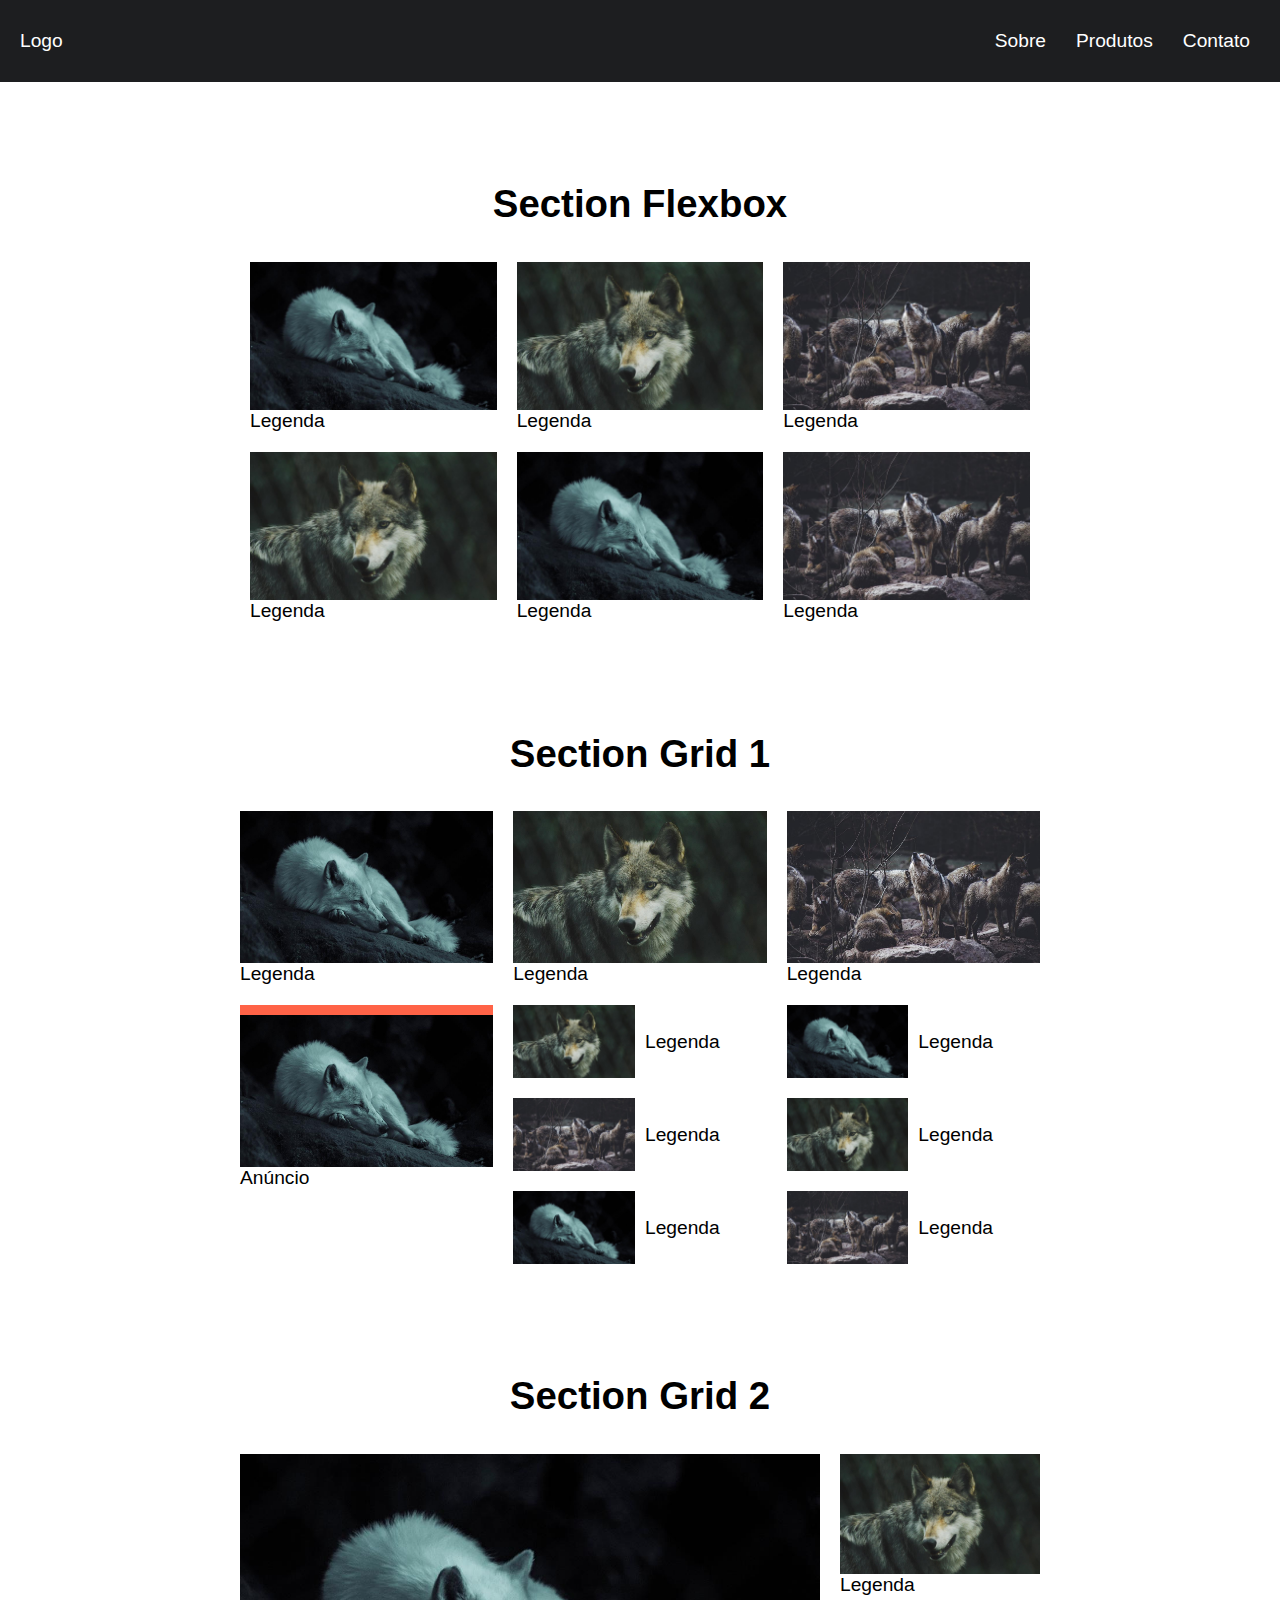
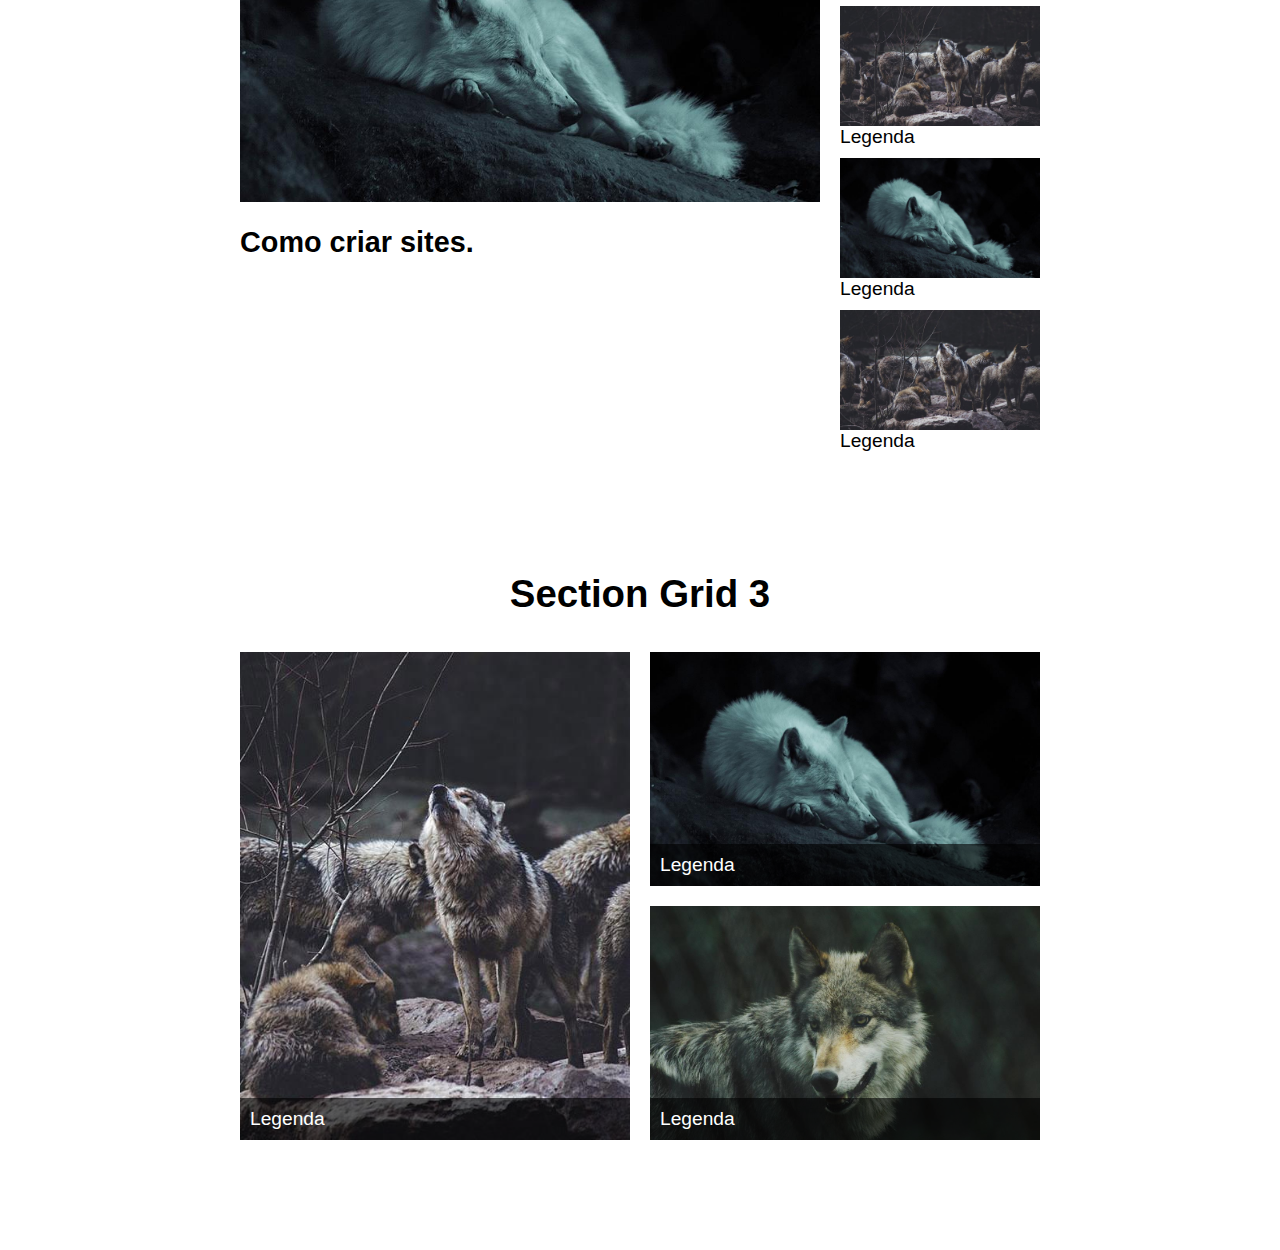
<file: CSS Grid Layout e Flex box/index.html>
<!DOCTYPE html>
<html lang="pt-br">
<head>
    <meta charset="UTF-8">
    <meta http-equiv="X-UA-Compatible" content="IE=edge">
    <meta name="viewport" content="width=device-width, initial-scale=1.0">
    <link rel="stylesheet" href="./style.css">
    <title>CSS Grid Layout e Flexbox</title>
</head>
    <body>

        <header class="header">
            <a href="/">Logo</a>
            <nav>
                <ul class="menu">
                    <li><a href="/">Sobre</a></li>
                    <li><a href="/">Produtos</a></li>
                    <li><a href="/">Contato</a></li>
                </ul>
            </nav>
        </header>

        <h1>Section Flexbox</h1>

        <section class="flex">
            <div>
                <img src="./lobo1.jpg">
                <p>Legenda</p>
            </div>
            <div>
                <img src="./lobo2.jpg">
                <p>Legenda</p>
            </div>
            <div>
                <img src="./lobo3.jpg">
                <p>Legenda</p>
            </div>
            <div>
                <img src="./lobo2.jpg">
                <p>Legenda</p>
            </div>
            <div>
                <img src="./lobo1.jpg">
                <p>Legenda</p>
            </div>
            <div>
                <img src="./lobo3.jpg">
                <p>Legenda</p>
            </div>
        </section>

        <h1>Section Grid 1</h1>

        <section class="grid1">
            <div>
                <img src="./lobo1.jpg">
                <p>Legenda</p>
            </div>
            <div>
                <img src="./lobo2.jpg">
                <p>Legenda</p>
            </div>
            <div>
                <img src="./lobo3.jpg">
                <p>Legenda</p>
            </div>
            <div>
                <img src="./lobo2.jpg">
                <p>Legenda</p>
            </div>
            <div>
                <img src="./lobo1.jpg">
                <p>Legenda</p>
            </div>
            <div>
                <img src="./lobo3.jpg">
                <p>Legenda</p>
            </div>
            <div>
                <img src="./lobo2.jpg">
                <p>Legenda</p>
            </div>
            <div>
                <img src="./lobo1.jpg">
                <p>Legenda</p>
            </div>
            <div>
                <img src="./lobo3.jpg">
                <p>Legenda</p>
            </div>
            <div class="anuncio">
                <img src="./lobo1.jpg">
                <p>Anúncio</p>
            </div>
        </section>

        <h1>Section Grid 2</h1>

        <section class="grid2">
            <div class="video">
                <img src="./lobo1.jpg">
                <h2>Como criar sites.</h2>
            </div>
            <div class="sidebar">
                <div>
                    <img src="./lobo2.jpg">
                    <p>Legenda</p>
                </div>
                <div>
                    <img src="./lobo3.jpg">
                    <p>Legenda</p>
                </div>
                <div>
                    <img src="./lobo1.jpg">
                    <p>Legenda</p>
                </div>
                <div>
                    <img src="./lobo3.jpg">
                    <p>Legenda</p>
                </div>
            </div>
        </section>

        <h1>Section Grid 3</h1>

        <section class="grid3">
            <div class="grid3-item">
                <img src="./lobo4.jpg">
                <p>Legenda</p>
            </div>
            <div class="grid3-item">
                <img src="./lobo1.jpg">
                <p>Legenda</p>
            </div>
            <div class="grid3-item">
                <img src="./lobo2.jpg">
                <p>Legenda</p>
            </div>
        </section>

    
    </body>
</html>
</file>
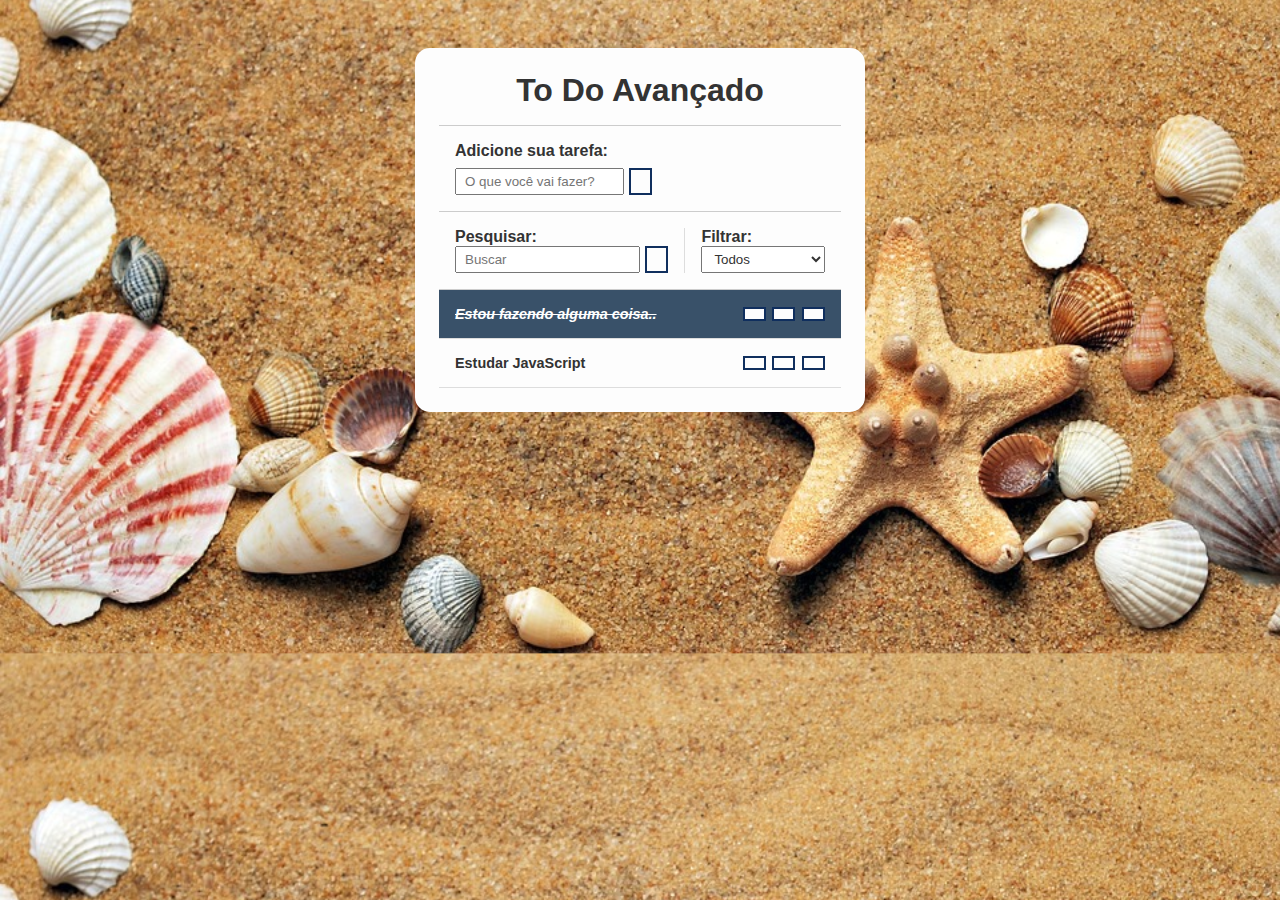
<file: Projeto - To Do List com JavaScript puro/index.html>
<!DOCTYPE html>
<html lang="pt-br">

<head>
    <meta charset="UTF-8">
    <meta http-equiv="X-UA-Compatible" content="IE=edge">
    <meta name="viewport" content="width=device-width, initial-scale=1.0">
    <title>To Do Avançado</title>
    <!-- CSS do projeto -->
    <link rel="stylesheet" href="./css/styles.css">
    <!-- Font Awesome -->
    <link 
        rel="stylesheet" 
        href="https://cdnjs.cloudflare.com/ajax/libs/font-awesome/6.2.1/css/all.min.css"
        integrity="sha512-MV7K8+y+gLIBoVD59lQIYicR65iaqukzvf/nwasF0nqhPay5w/9lJmVM2hMDcnK1OnMGCdVK+iQrJ7lzPJQd1w=="
        crossorigin="anonymous" referrerpolicy="no-referrer" 
    />
    <!-- JS do projeto -->
    <script src="./js/scripts.js" defer></script>
</head>

<body>
    <div class="todo-container">
        <header>
            <h1>To Do Avançado</h1>
        </header>
        <form id="todo-form">
            <p>Adicione sua tarefa:</p>
            <div class="form-control">
                <input type="text" id="todo-input" placeholder="O que você vai fazer?">
                <button type="submit">
                    <i class="fa-thin fa-plus"></i>
                </button>
            </div>
        </form>
        <form id="edit-form" class="hide">
            <p>Edite a sua tarefa:</p>
            <div class="form-control">
                <input type="text" id="edit-input">
                <button type="submit">
                    <i class="fa-solid fa-check-double"></i>
                </button>
            </div>
            <button id="cancel-edit-btn">Cancelar</button>
        </form>
        <div id="toolbar">
            <div id="search">
                <h4>Pesquisar:</h4>
                <form>
                    <input type="text" id="search-input" placeholder="Buscar" />
                    <button id="erase-button">
                        <i class="fa-solid fa-delete-left"></i>
                    </button>
                </form>
            </div>
            <div id="filter">
                <h4>Filtrar:</h4>
                <select id="filter-select">
                    <option value="all">Todos</option>
                    <option value="done">Feitos</option>
                    <option value="todo">A fazer</option>
                </select>
            </div>
        </div>
        
        <div id="todo-list">
            <div class="todo done">
                <h3>Estou fazendo alguma coisa..</h3>
                <button class="finish-todo">
                    <i class="fa-solid fa-check"></i>
                </button>
                <button class="edit-todo">
                    <i class="fa-solid fa-pen"></i>
                </button>
                <button class="remove-todo">
                    <i class="fa-solid fa-xmark"></i>
                </button>
            </div>
            <div class="todo">
                <h3>Estudar JavaScript</h3>
                <button class="finish-todo">
                    <i class="fa-solid fa-check"></i>
                </button>
                <button class="edit-todo">
                    <i class="fa-solid fa-pen"></i>
                </button>
                <button class="remove-todo">
                    <i class="fa-solid fa-xmark"></i>
                </button>
            </div>
        </div>
    </div>
</body>

</html>
</file>
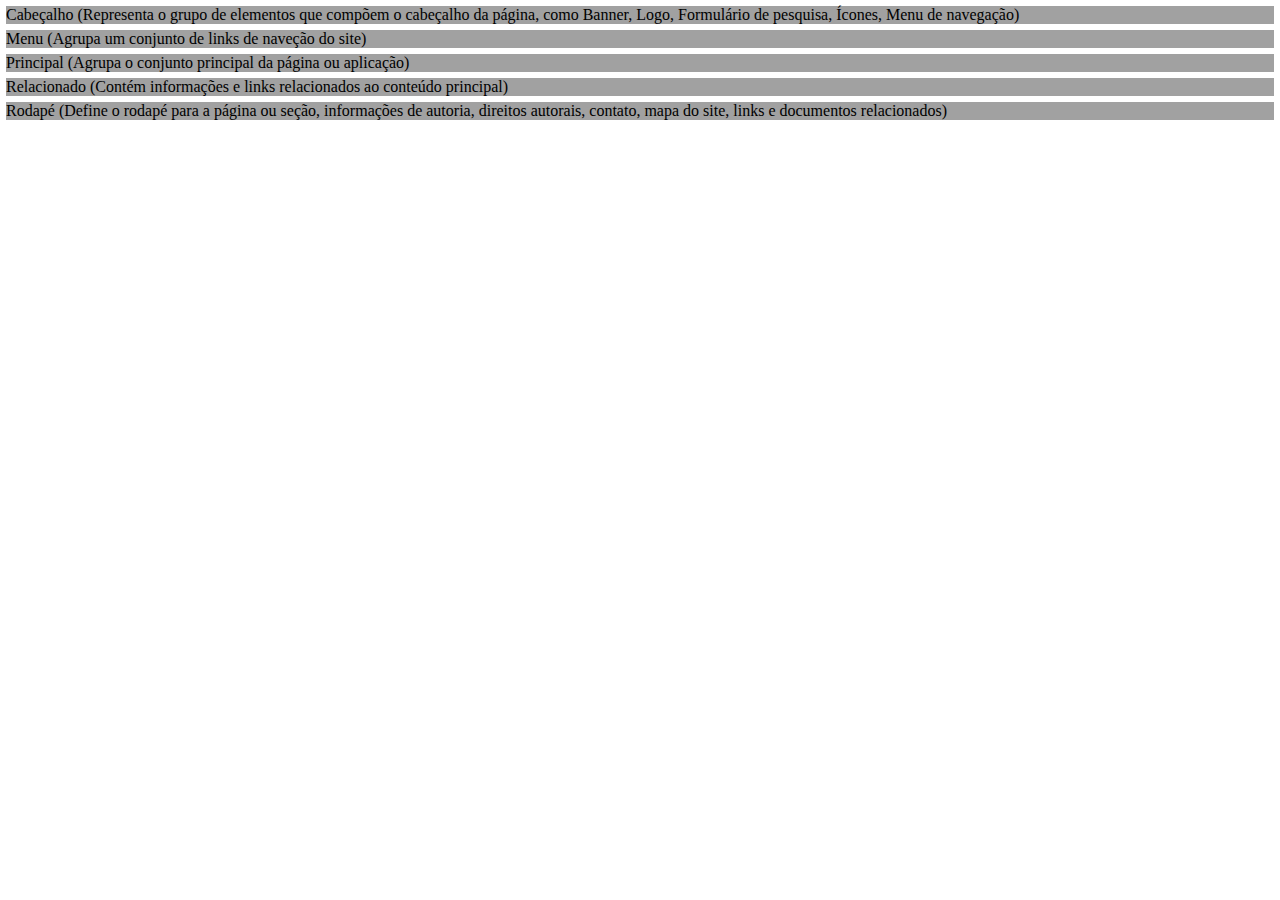
<file: HTML e CSS - Aprenda a criar layouts de sites/Layout01/layout.html>
<!DOCTYPE html>
<html lang="pt-br">
<head>
    <meta charset="UTF-8">
    <meta http-equiv="X-UA-Compatible" content="IE=edge">
    <meta name="viewport" content="width=device-width, initial-scale=1.0">
    <title>Layout(aba do navegador)</title>
    <style type="text/css">

        * {
            margin: 0;
            padding: 0;
            box-sizing: border-box;
        }

        body {
            display: flex;
            flex-wrap: wrap;
            margin: 3px;
            flex: 1 1 100vw;
        }

        header {
            display: flex;
            margin: 3px;
            flex: 1 1 100vw;
            background: #a1a1a1;
        }

        nav {
            display: flex;
            margin: 3px;
            flex: 1 1 100vw;
            background: #a1a1a1;
        }

        main {
            display: flex;
            margin: 3px;
            flex: 1 1 100vw;
            background: #a1a1a1;
        }

        aside {
            display: flex;
            margin: 3px;
            flex: 1 1 100vw;
            background: #a1a1a1;
        }

        footer {
            display: flex;
            margin: 3px;
            flex: 1 1 100vw;
            background: #a1a1a1;
        }
    </style> 
</head>
<body>
    <header>Cabeçalho (Representa o grupo de elementos que compõem o cabeçalho da página, como Banner, Logo, Formulário de pesquisa, Ícones, Menu de navegação)</header>
    <nav>Menu (Agrupa um conjunto de links de naveção do site)</nav>
    <main>Principal (Agrupa o conjunto principal da página ou aplicação)</main>
    <aside>Relacionado (Contém informações e links relacionados ao conteúdo principal)</aside>
    <footer>Rodapé (Define o rodapé para a página ou seção, informações de autoria, direitos autorais, contato, mapa do site, links e documentos relacionados)</footer>
</body>
</html>
</file>
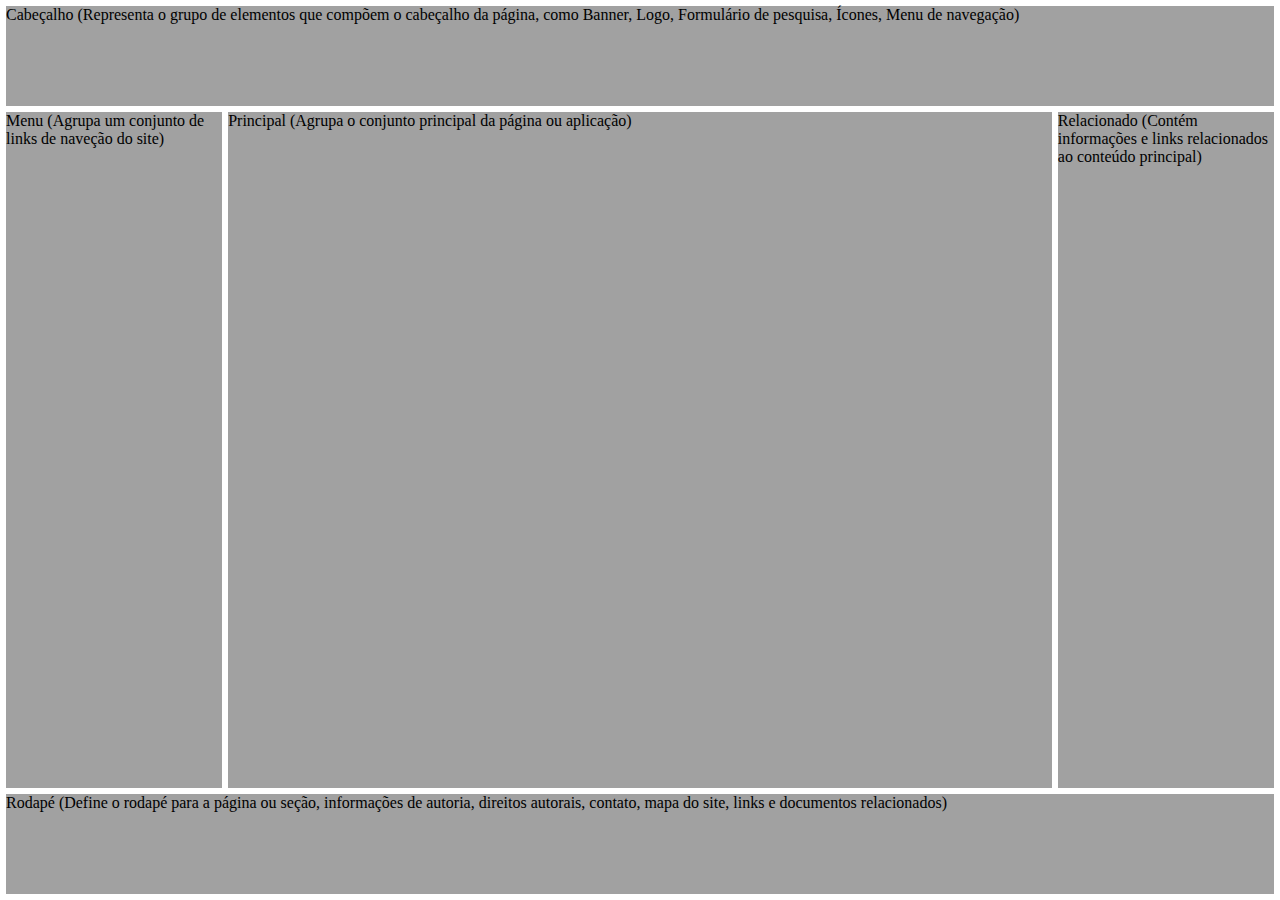
<file: HTML e CSS - Aprenda a criar layouts de sites/Layout02/layout.html>
<!DOCTYPE html>
<html lang="pt-br">
<head>
    <meta charset="UTF-8">
    <meta http-equiv="X-UA-Compatible" content="IE=edge">
    <meta name="viewport" content="width=device-width, initial-scale=1.0">
    <title>Layout(aba do navegador)</title>
    <style type="text/css">

        * {
            margin: 0;
            padding: 0;
            box-sizing: border-box;
        }

        body {
            display: flex;
            flex-wrap: wrap;
            margin: 3px;
            flex: 1 1 100vw;
        }

        header, nav, main, aside, footer {
            background: #a1a1a1;
            display: flex;
            margin: 3px;
        }

        header {
            flex: 1 1 100vw;
            height: 100px;
        }

        nav {
            flex: 1 1 200px;
        }

        main {
            flex: 20 1 500px;
            height: calc(100vh - 224px);
        }

        aside {
            flex: 1 1 200px;
        }

        footer {
            flex: 1 1 100vw;
            height: 100px;
        }

        @media only screen and (max-width: 923px) {
            main {
                height: calc(100vh - 330px);
            }

            aside {
                flex: 1 1 100vw;
                height: 100px;
            }
        }

        @media only screen and (max-width: 717px) {
            nav {
                height: 100px;
            }

            main {
                height: calc(100vh - 436px);
            }
        }
        
    </style> 
</head>
<body>
    <header>Cabeçalho (Representa o grupo de elementos que compõem o cabeçalho da página, como Banner, Logo, Formulário de pesquisa, Ícones, Menu de navegação)</header>
    <nav>Menu (Agrupa um conjunto de links de naveção do site)</nav>
    <main>Principal (Agrupa o conjunto principal da página ou aplicação)</main>
    <aside>Relacionado (Contém informações e links relacionados ao conteúdo principal)</aside>
    <footer>Rodapé (Define o rodapé para a página ou seção, informações de autoria, direitos autorais, contato, mapa do site, links e documentos relacionados)</footer>
</body>
</html>
</file>
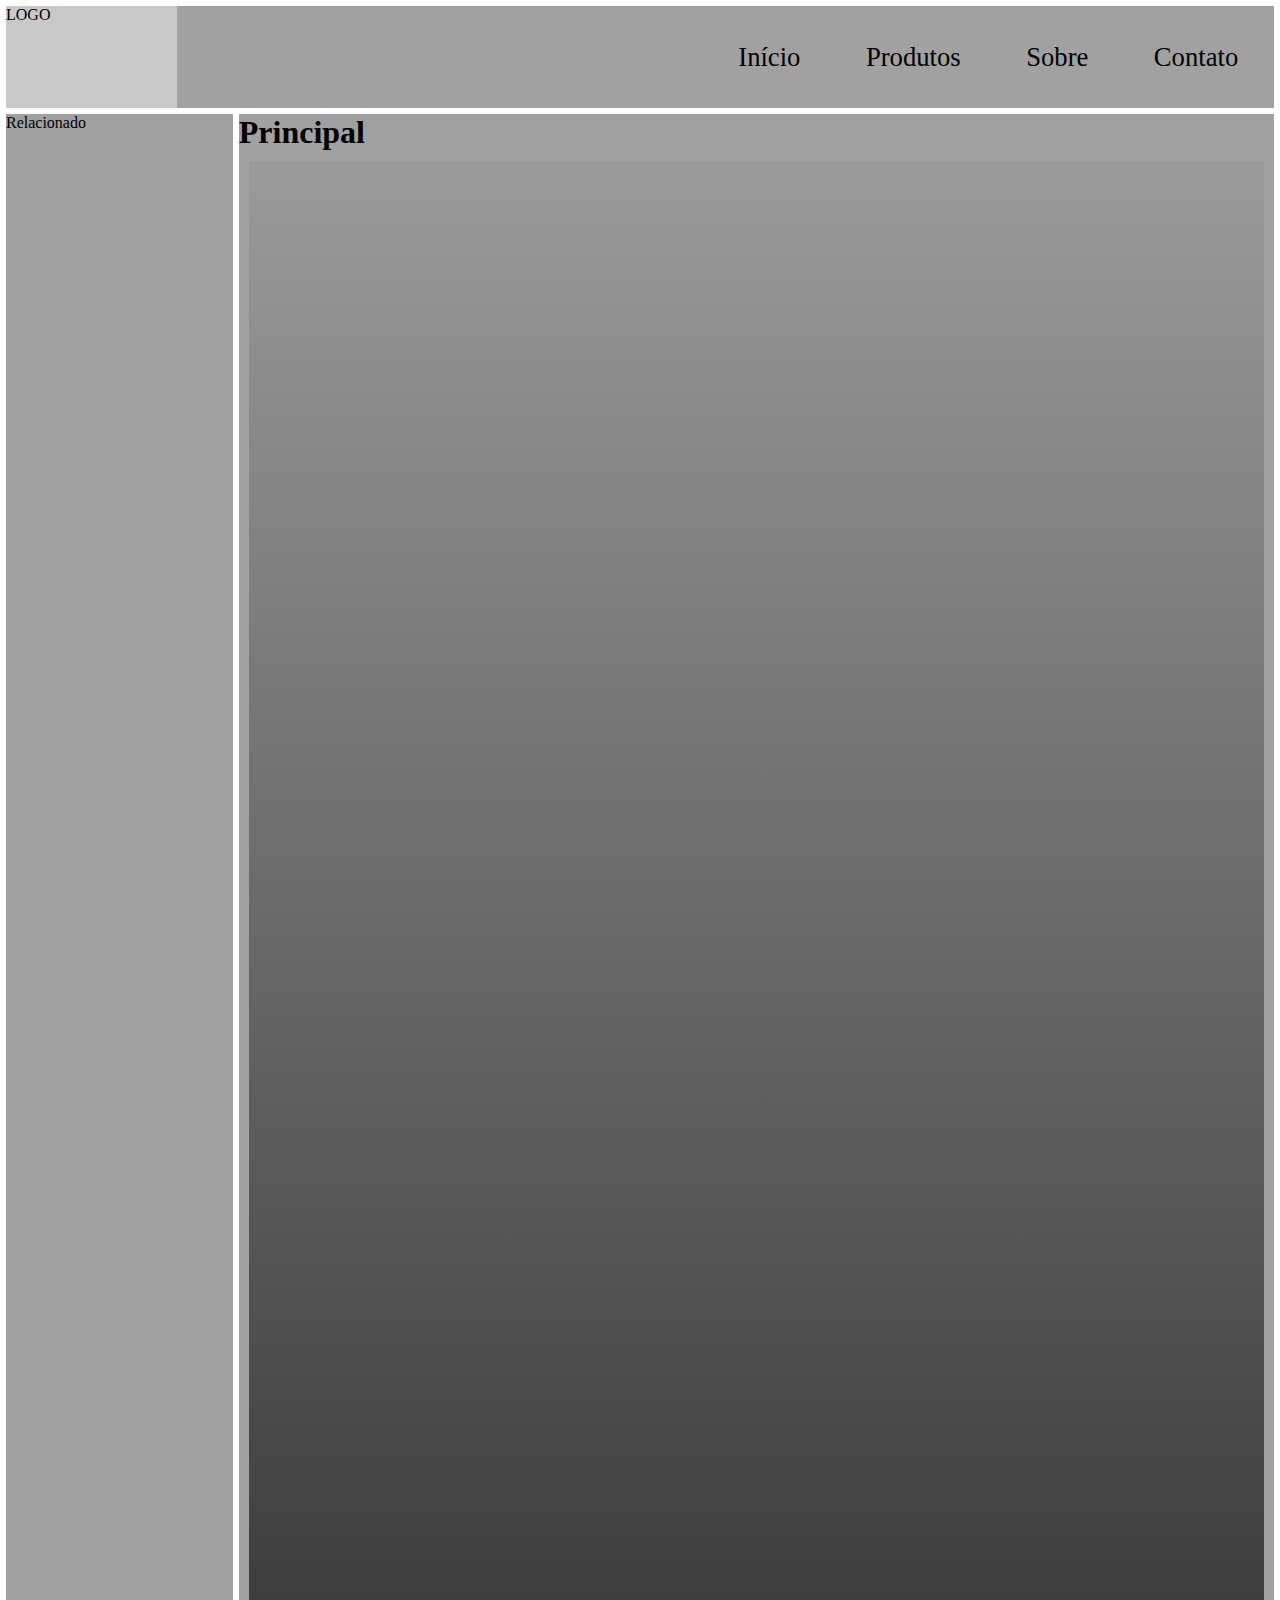
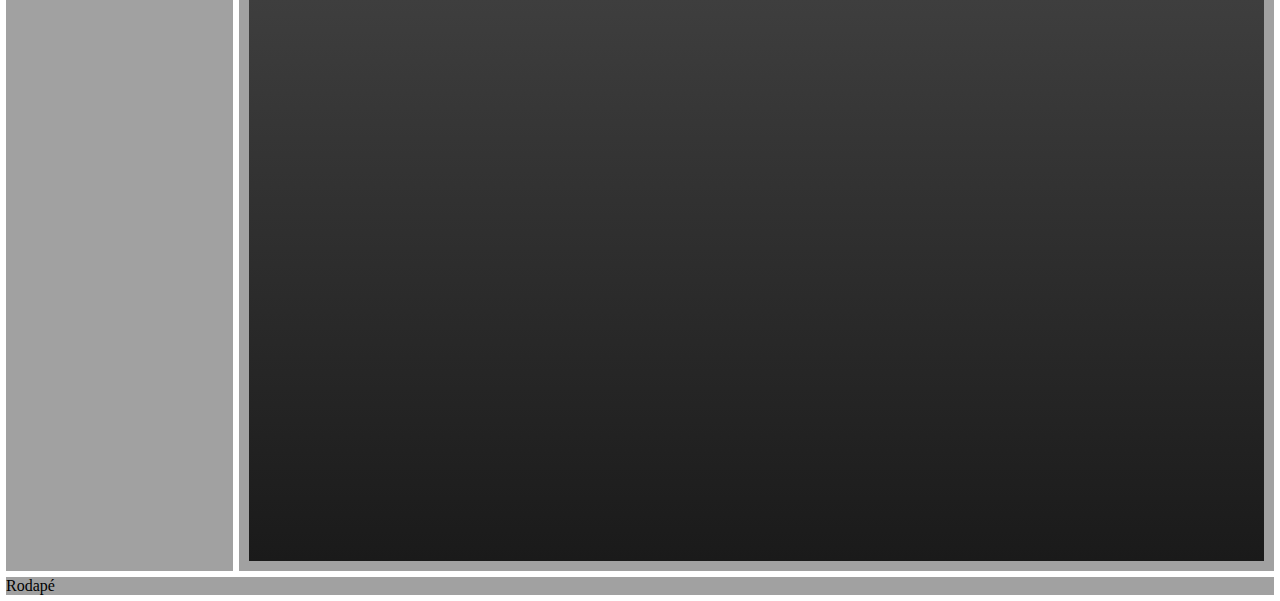
<file: HTML e CSS - Aprenda a criar layouts de sites/Layout05/layout.html>
<!DOCTYPE html>
<html lang="pt-br">
<head>
    <meta charset="UTF-8">
    <meta http-equiv="X-UA-Compatible" content="IE=edge">
    <meta name="viewport" content="width=device-width, initial-scale=1.0">
    <title>Layout(aba do navegador)</title>
    <style type="text/css">

        * {
            margin: 0;
            padding: 0;
            box-sizing: border-box;
        }

        body {
            display: flex;
            flex-wrap: wrap;
            margin: 3px;
            flex: 1 1 100vw;
        }

        header, nav, main, aside, footer {
            background: #a1a1a1;
            display: flex;
            margin: 3px;
        }

        header {
            flex: 1 1 100vw;
        }

        header #logo {
            flex: 0 1 200px;
            background: #c9c9c9;
        }

        #openMenu, #closeMenu {
            border: none;
            background: none;
            font-size: 30px;
            font-weight: bold;
            padding: 0px 5px 0px 5px;
            cursor: pointer;
            display: none;
        }

        nav {
            flex: 1 1 100vw;
            align-items: center;
            justify-content: flex-end;
        }

        nav a {
            margin: 3%;
            font-size: 20pt;
        }

        main {
            flex: 20 1 500px;
            flex-wrap: wrap;
            overflow: auto;
        }

        main section {
            width: 100%;
            height: 2000px;
            margin: 10px;
            background: linear-gradient(#9a9a9a, #5a5a5a, #1a1a1a);
        }

        aside {
            flex: 1 1 200px;
        }

        footer {
            flex: 1 1 100vw;
        }

        a {
            text-decoration: none;
            color: inherit;
        }

        @media only screen and (max-width: 923px) {
            header {
                order: 0;
            }
            main {
                order: 1;
            }

            aside {
                flex: 1 1 100vw;
                order: 2;
            }

            footer {
                order: 3;
            }
        }
        
        @media only screen and  (max-width: 717px) {
            #openMenu, #closeMenu {
                display: block;
            }

            #openMenu {
                margin-left: auto;
            }

            #closeMenu {
                position: fixed;
                right: 15px;
                top: 15px;
            }

            nav {
                position: fixed;
                flex-direction: column;
                width: 100vw;
                background: rgba(255, 255, 255, 0.8);
                align-items: center;
                justify-content: center;
                margin: 0;
                display: none;
                opacity: 0;
                transition: 0.3s;
            }
        }
    </style> 
</head>
<body>

    <header>
        <a href="#" id="logo">LOGO</a>

        <button id="openMenu">&#9776;</button>

        <nav id="menu">
            <button id="closeMenu">X</button>
            <a href="#">Início</a>
            <a href="#">Produtos</a>
            <a href="#">Sobre</a>
            <a href="#">Contato</a>
        </nav>

    </header>
    
    <aside>Relacionado</aside>

    <main>
        <h1>Principal</h1>
        <section></section>
    </main>
    

    <footer>Rodapé</footer>

    <script type="text/javascript">

        openMenu.addEventListener('click', () => {
            menu.style.display = 'flex'

            menu.style.right = (menu.offsetWidth * -1) + 'px'

            openMenu.style.display = 'none'

            setTimeout(() => {
                menu.style.opacity = '1'

                menu.style.right = '0'
            }, 10)
        })

        closeMenu.addEventListener('click', () => {
            menu.style.opacity = '0'

            menu.style.right = (menu.offsetWidth * -1) + 'px'

            setTimeout(() => {
                menu.removeAttribute('style')
                openMenu.removeAttribute('style')
            }, 200)
        })
    </script>

</body>
</html>
</file>
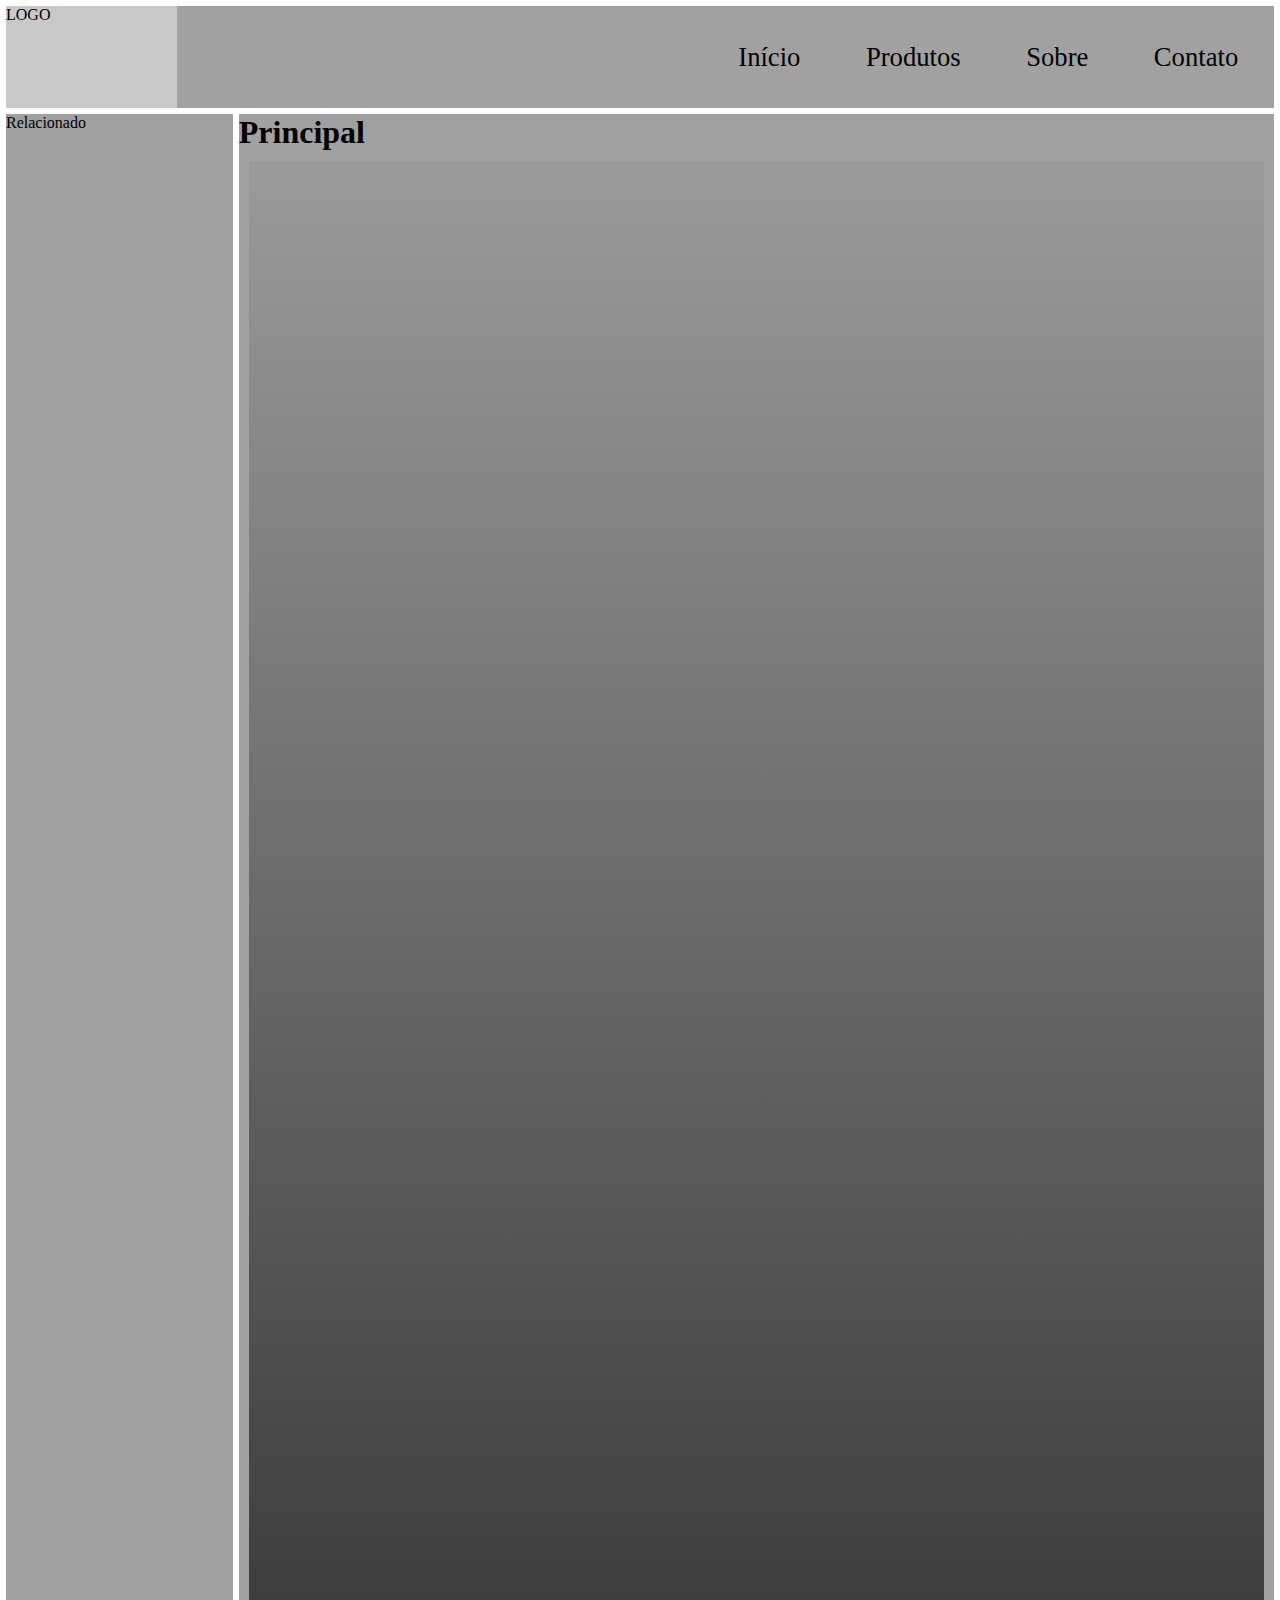
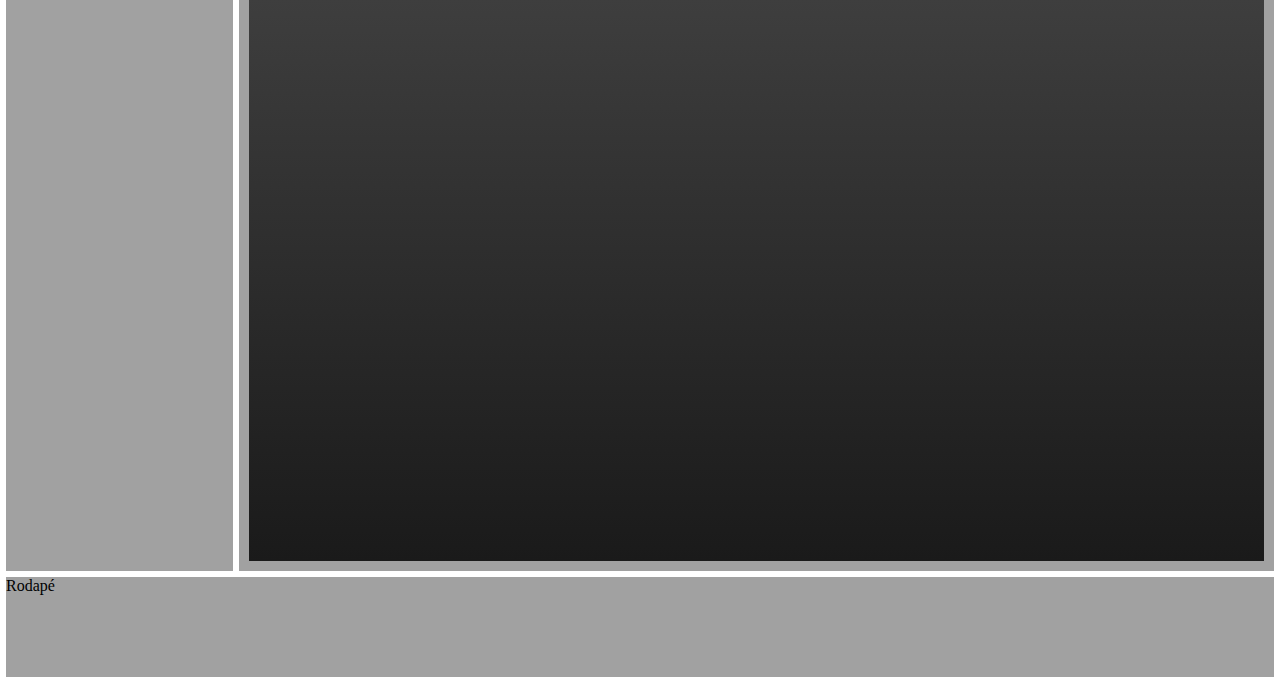
<file: HTML e CSS - Aprenda a criar layouts de sites/Layout06/layout.html>
<!DOCTYPE html>
<html lang="pt-br">

<head>
    <meta charset="UTF-8">
    <meta http-equiv="X-UA-Compatible" content="IE=edge">
    <meta name="viewport" content="width=device-width, initial-scale=1.0">
    <title>Layout(aba do navegador)</title>
    <link rel="stylesheet" href="./style.css">
</head>

<body>

    <header>
        <a href="#" id="logo">LOGO</a>

        <button id="openMenu">&#9776;</button>

        <nav id="menu">
            <button id="closeMenu">X</button>
            <a href="#">Início</a>
            <a href="#">Produtos</a>
            <a href="#">Sobre</a>
            <a href="#">Contato</a>
        </nav>

    </header>

    <aside>Relacionado</aside>

    <main>
        <h1>Principal</h1>
        <section></section>
    </main>

    <footer>Rodapé</footer>

    <script type="text/javascript" src="./script.js"></script>

</body>

</html>
</file>
<file: CSS Grid Layout e Flex box/style.css>
body,
ul,
li,
p {
    margin: 0px;
    padding: 0px;
    list-style: none;
    font-size: 1.2rem;
    font-family: Arial, Helvetica, sans-serif;
}

body {
    margin-bottom: 100px;
}

a {
    text-decoration: none;
    color: white;
}

h1 {
    text-align: center;
    margin-top: 100px;
}

img {
    max-width: 100%;
    display: block;
}

.header {
    background: #1d1e20;
    display: flex;
    flex-wrap: wrap;
    justify-content: space-between;
    align-items: center;
    padding: 20px;
}

.menu {
    display: flex;

}

.menu li {
    margin-left: 10px;
}

.menu li a {
    display: block;
    padding: 10px;
}


/* CSS FLEXBOX 1 */

.flex {
    display: flex;
    flex-wrap: wrap;
    max-width: 800px;
    margin: 0 auto;
}

.flex>div {
    flex: 1 1 200px;
    margin: 10px;
}


/*CSS GRID 1*/

.grid1 {
    display: grid;
    grid-template-columns: repeat(3, 1fr);
    max-width: 800px;
    padding: 10px;
    margin: 0 auto;
    grid-gap: 20px;
}

.grid1>div:nth-child(n + 4) {
    display: grid;
    grid-template-columns: repeat(2, 1fr);
    grid-gap: 10px;
    align-items: center;
}

.grid1>div.anuncio {
    grid-column: 1;
    grid-row: 2 / 5;
    border-top: 10px solid tomato;
    display: block
}

@media (max-width: 600px) {
    .grid1 {
        grid-template-columns: repeat(2, 1fr);
    }

    .grid1>div:nth-child(n + 4) {
        display: block;
    }

    .grid1>div.anuncio {
        grid-column: auto;
        grid-row: auto;
        order: -1;
    }
}


/* CSS Grid 2 */

.grid2 {
    display: grid;
    grid-template-columns: 1fr 200px;
    grid-gap: 20px;
    max-width: 800px;
    padding: 10px;
    margin: 0 auto;
}

.sidebar>div {
    margin-bottom: 10px;
}

@media (max-width: 600px) {
    .grid2 {
        grid-template-columns: 1fr;
    }

    .sidebar {
        display: flex;
        overflow: scroll;
    }

    .sidebar>div {
        flex: 1 0 200px;
        margin: 0 10px;
    }
}


/* CSS Grid 3 */

.grid3 {
    display: grid;
    grid-template-columns: repeat(2, 1fr);
    grid-gap: 20px;
    margin: 0 auto;
    max-width: 800px;
    padding: 10px;
}

.grid3-item:nth-child(1) {
    grid-row: 1 / 3;
}

.grid3-item {
    display: grid;
}

.grid3-item img {
    grid-column: 1;
    grid-row: 1/3;
    align-self: end;
}

.grid3-item p {
    background: rgba(0, 0, 0, 0.6);
    padding: 10px;
    color: white;
    grid-column: 1;
    grid-row: 2;
    align-self: end;
}
</file>
<file: Projeto - To Do List com JavaScript puro/css/styles.css>
/* Geral */
* {
    padding: 0;
    margin: 0;
    font-family: Helvetica;
    color: #333;
    box-sizing: border-box;
}

body {
    background-image: url("../img/bg.jpg");
    background-position: center;
    background-size: cover;
}

button {
    background-color: #FDFDFD;
    color: #102F5e;
    border: 2px solid #102F5e;
    padding: .3rem .6rem;
    font-size: 1rem;
    cursor: pointer;
    display: flex;
    justify-content: center;
    align-items: center;
    transition: 0.4s;
}

button:hover {
    background-color: #102F5e;
    color: #fff;
}

button:hover > i {
    color: #fff;
}

button i {
    color: #102F5e;
    font-weight: bold;
    pointer-events: none;
}

input,
select {
    padding: 0.25rem 0.5rem;
}

.hide {
    display: none;
}

/* Todo header */
.todo-container {
    max-width: 450px;
    margin: 3rem auto;
    background-color: #FDFDFD;
    padding: 1.5rem;
    border-radius: 15px;
}

.todo-container header {
    text-align: center;
    padding: 0 1rem 1rem;
    border-bottom: 1px solid #ccc;
}

/* Todo Form */
#todo-form, #edit-form {
    padding: 1rem;
    border-bottom: 1px solid #ccc;
}

#todo-form p,
#edit-form p {
    margin-bottom: .5rem;
    font-weight: bold;
}

.form-control {
    display: flex;
}

.form-control input {
    margin-right: 0.3rem;
}

#cancel-edit-btn {
    margin-top: 1rem;
}

/* Todo toolbar */
#toolbar {
    padding: 1rem;
    border-bottom: 1px solid #CCC;
    display: flex;
}

#tooblar h4 {
    margin-bottom: .5rem;
}

#search {
    border-right: 1px solid #DDD;
    padding-right: 1rem;
    margin-right: 1rem;
    width: 65%;
    display: flex;
    flex-direction: column;
}

#search form {
    display: flex;
}

#search input {
    width: 100%;
    margin-right: 0.3rem;
}

#filter {
    width: 35%;
    display: flex;
    flex-direction: column;
}

#filter select {
    flex: 1;
}

/* Todo List */
.todo {
    display: flex;
    justify-content: space-around;
    align-items: center;
    padding: 1rem;
    border-bottom: 1px solid #ddd;
    transition: .3s;
}

.todo h3 {
    flex: 1;
    font-size: 0.9rem;
}

.todo button {
    margin-left: 0.4rem;
}

.done {
    background-color: #395169;
}

.done h3 {
    color: #fff;
    text-decoration: line-through;
    font-style: italic;
}
</file>
<file: HTML e CSS - Aprenda a criar layouts de sites/Layout06/style.css>
@charset "UTF-8";

* {
    margin: 0;
    padding: 0;
    box-sizing: border-box;
}

/* Modificar o scroll */
/* Firefox */
* {
    scrollbar-width: 12px;
    scrollbar-color: #5a5a5a #9a9a9a;
}

/* Chrome, Edge e Safari */
::-webkit-scrollbar {
    width: 12px;
}

*::-webkit-scrollbar-track {
    background: #9a9a9a;
}

*::-webkit-scrollbar-thumb {
    background-color: #5a5a5a;
    border-radius: 20px;
    border: 3px solid #9a9a9a;
}

body {
    display: flex;
    flex-wrap: wrap;
    margin: 3px;
    flex: 1 1 100vw;
}

header,
nav,
main,
aside,
footer {
    background: #a1a1a1;
    display: flex;
    margin: 3px;
}

header {
    flex: 1 1 100vw;
}

header #logo {
    flex: 0 1 200px;
    background: #c9c9c9;
}

#openMenu,
#closeMenu {
    border: none;
    background: none;
    font-size: 30px;
    font-weight: bold;
    padding: 0px 5px 0px 5px;
    cursor: pointer;
    display: none;
}

nav {
    flex: 1 1 100vw;
    align-items: center;
    justify-content: flex-end;
}

nav a {
    margin: 3%;
    font-size: 20pt;
}

main {
    flex: 20 1 500px;
    flex-wrap: wrap;
    overflow: auto;
}

main section {
    width: 100%;
    height: 2000px;
    margin: 10px;
    background: linear-gradient(#9a9a9a, #5a5a5a, #1a1a1a);
}

aside {
    flex: 1 1 200px;
}

footer {
    flex: 1 1 100vw;
    height: 100px;
}

a {
    text-decoration: none;
    color: inherit;
}

@media only screen and (max-width: 923px) {
    header {
        order: 0;
    }

    main {
        order: 1;
    }

    aside {
        flex: 1 1 100vw;
        order: 2;
    }

    footer {
        order: 3;
    }
}

@media only screen and (max-width: 717px) {

    #openMenu,
    #closeMenu {
        display: block;
    }

    #openMenu {
        margin-left: auto;
    }

    #closeMenu {
        position: fixed;
        right: 15px;
        top: 15px;
    }

    nav {
        position: fixed;
        flex-direction: column;
        width: 100vw;
        background: rgba(255, 255, 255, 0.8);
        align-items: center;
        justify-content: center;
        margin: 0;
        display: none;
        opacity: 0;
        transition: 0.3s;
    }
}
</file>
